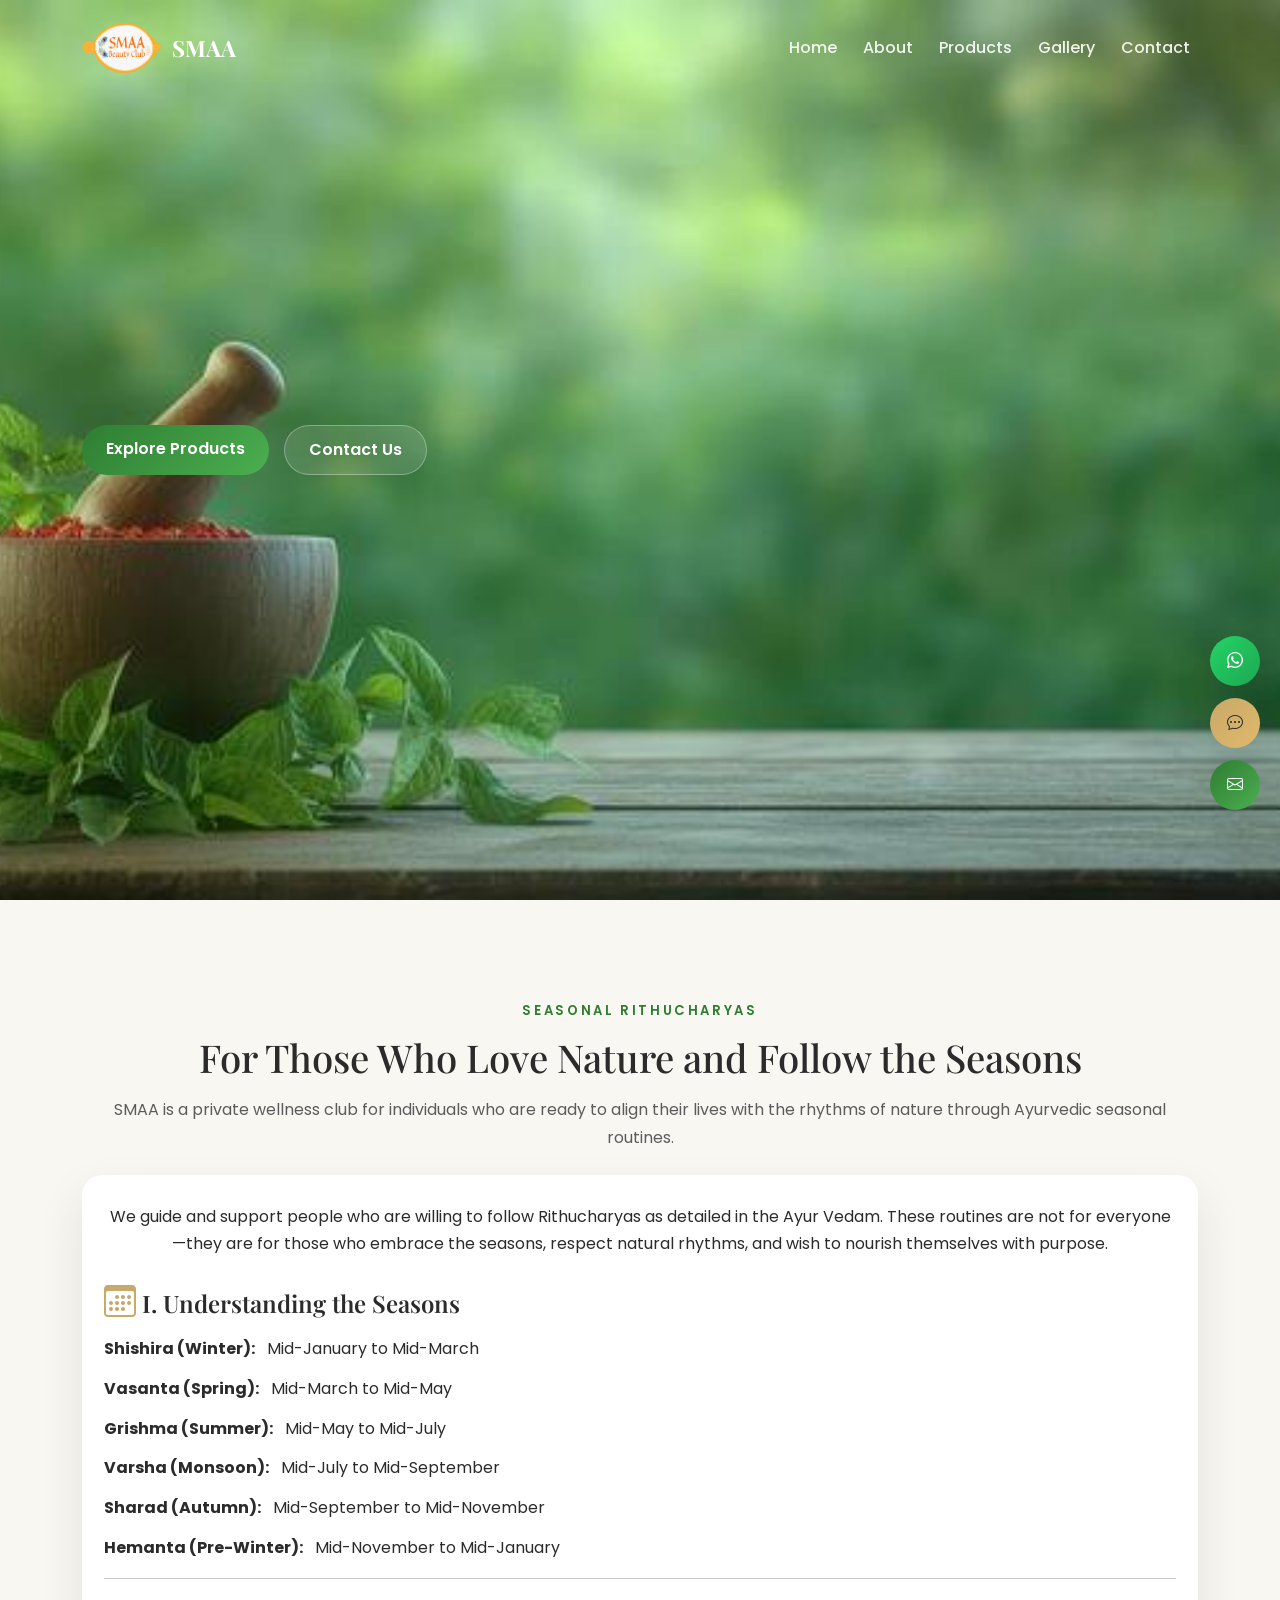
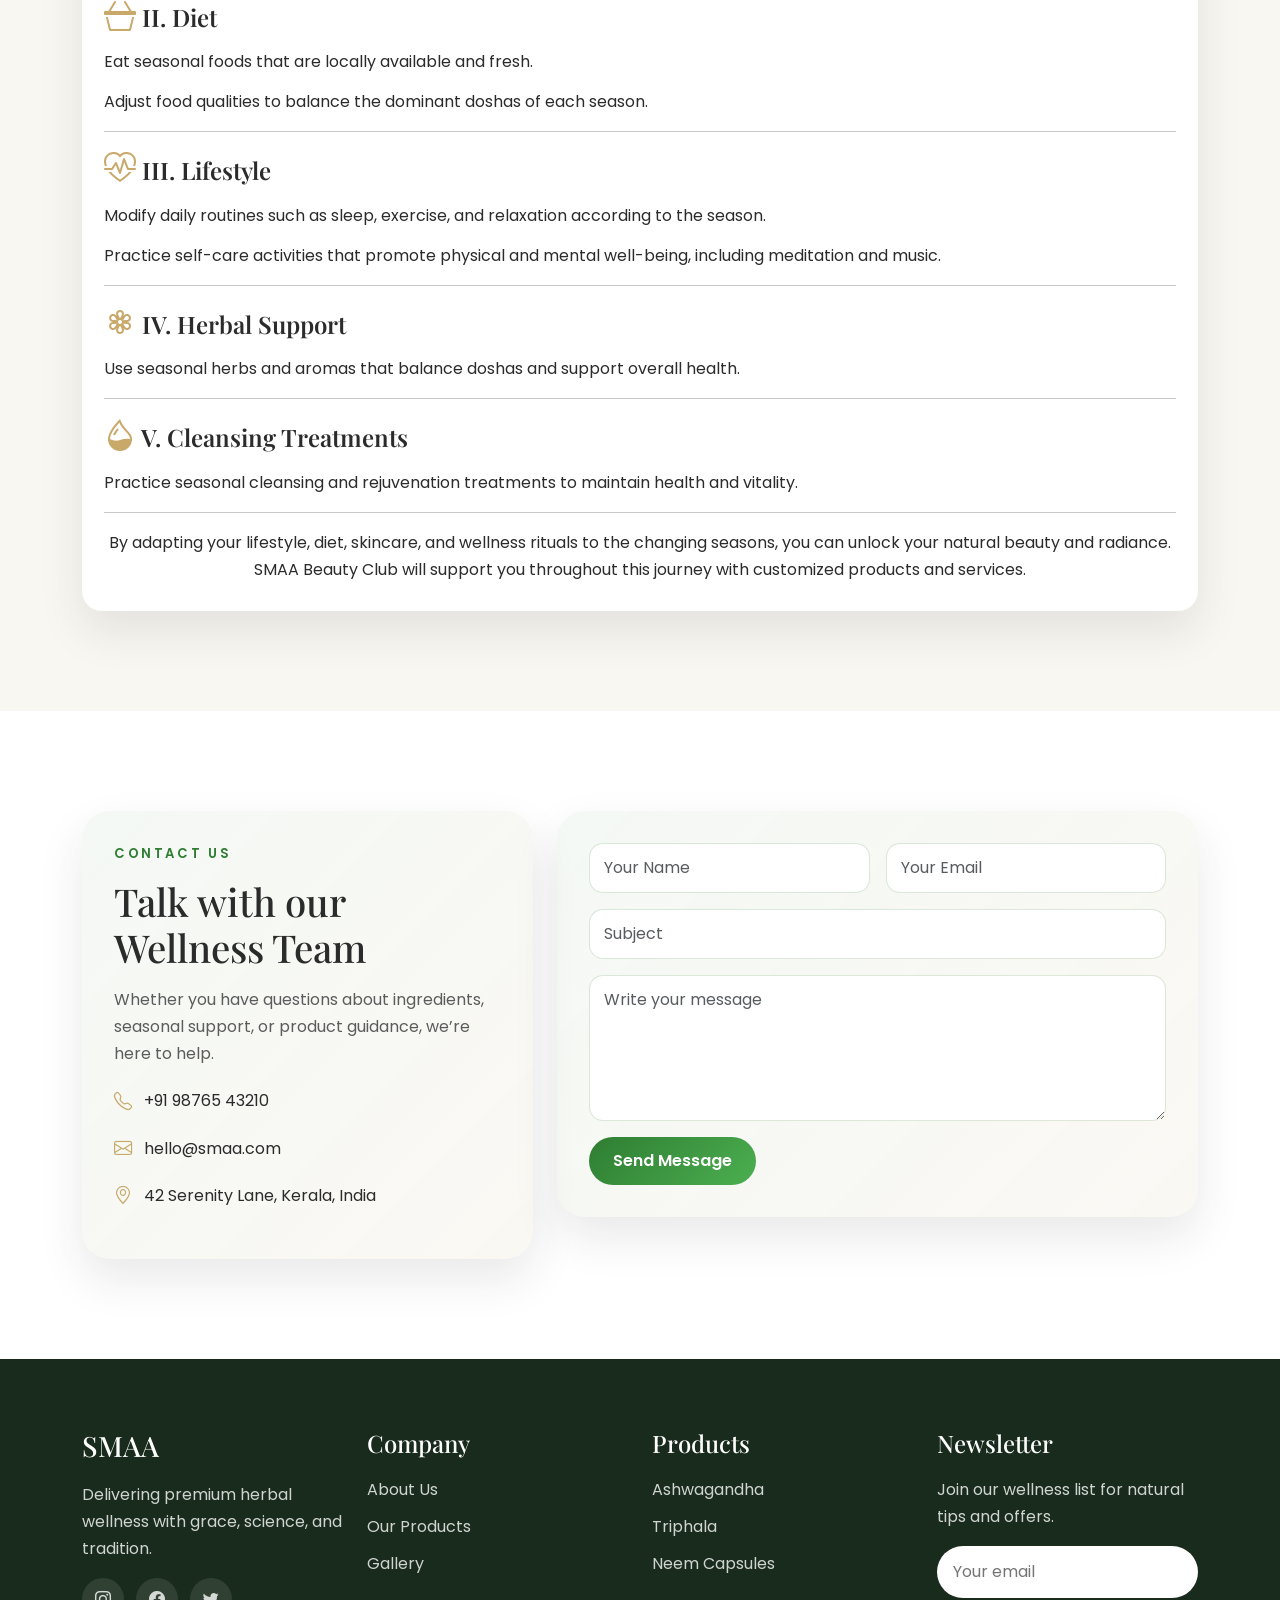
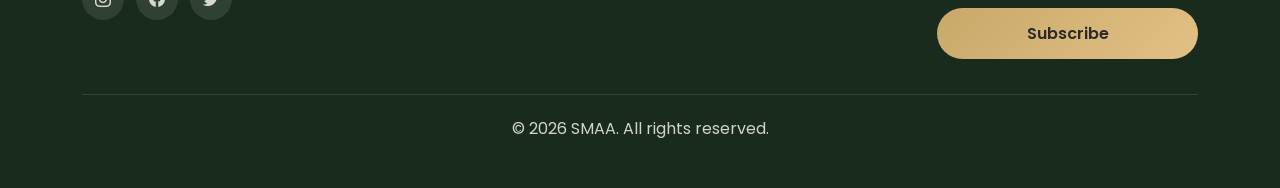
<file: about.html>
<!DOCTYPE html>
<html lang="en">
  <head>
    <meta charset="UTF-8" />
    <meta name="viewport" content="width=device-width, initial-scale=1.0" />
    <meta name="description" content="Learn more about SMAA, our Ayurvedic roots, wellness mission, and the premium herbal experiences we create." />
    <meta name="keywords" content="Ayurveda, About SMAA, herbal wellness, Ayurvedic herbs, wellness mission" />
    <title>SMAA | About Us</title>

    <link rel="preconnect" href="https://fonts.googleapis.com" />
    <link rel="preconnect" href="https://fonts.gstatic.com" crossorigin />
    <link href="https://fonts.googleapis.com/css2?family=Playfair+Display:wght@500;600;700;800&family=Poppins:wght@300;400;500;600;700&display=swap" rel="stylesheet" />
    <link href="https://cdn.jsdelivr.net/npm/bootstrap@5.3.3/dist/css/bootstrap.min.css" rel="stylesheet" />
    <link rel="stylesheet" href="https://cdn.jsdelivr.net/npm/bootstrap-icons@1.11.3/font/bootstrap-icons.min.css" />
    <link rel="stylesheet" href="https://unpkg.com/aos@2.3.1/dist/aos.css" />
    <link rel="stylesheet" href="css/style.css" />
  </head>
  <body>
    <div class="loading-screen" id="loadingScreen">
      <div class="spinner"></div>
    </div>

    <button class="scroll-top" id="scrollTopBtn" aria-label="Scroll to top">
      <i class="bi bi-arrow-up"></i>
    </button>

    <div class="floating-actions" aria-label="Quick contact widgets">
      <a href="https://wa.me/919876543210" target="_blank" rel="noopener" class="quick-action whatsapp" aria-label="Contact via WhatsApp">
        <i class="bi bi-whatsapp"></i>
      </a>
      <a href="sms:+919876543210" class="quick-action message" aria-label="Send a message">
        <i class="bi bi-chat-dots"></i>
      </a>
      <a href="mailto:hello@smaa.com" class="quick-action email" aria-label="Send an email">
        <i class="bi bi-envelope"></i>
      </a>
    </div>

    <header class="hero-section" id="home" style="background-image: url('css/img/banner2.jpeg'); cover no-repeat center center; background-size: cover;">
      <nav class="navbar navbar-expand-lg fixed-top">
        <div class="container">
          <a class="navbar-brand" href="home">
            <!-- <span class="brand-mark">S</span> -->
             <img src="css/img/logo1.png" alt="SMAA Logo" class="brand-logo" width="80" height="50px" />
            <span>SMAA</span>
          </a>
          <button class="navbar-toggler" type="button" data-bs-toggle="collapse" data-bs-target="#navbarNav" aria-controls="navbarNav" aria-expanded="false" aria-label="Toggle navigation">
            <span class="navbar-toggler-icon"></span>
          </button>
          <div class="collapse navbar-collapse justify-content-end" id="navbarNav">
            <ul class="navbar-nav">
              <li class="nav-item"><a class="nav-link" href="index.html">Home</a></li>
              <li class="nav-item"><a class="nav-link" href="about.html">About</a></li>
              <li class="nav-item"><a class="nav-link" href="product.html">Products</a></li>
              <li class="nav-item"><a class="nav-link" href="gallery.html">Gallery</a></li>
              <li class="nav-item"><a class="nav-link" href="contact.html">Contact</a></li>
            </ul>
          </div>
        </div>
      </nav>

      <div class="hero-overlay"></div>
      <div class="hero-content container">
        <div class="row align-items-center min-vh-100 py-5">
          <div class="col-lg-8" data-aos="fade-up">
            <!-- <p class="eyebrow">Ancient wisdom for modern wellness</p>
            <h1>Experience the Healing Power of Ayurveda</h1>
            <p class="hero-subtitle">Discover premium herbal remedies and wellness rituals crafted with nature’s finest ingredients for balance, vitality, and inner peace.</p> -->
            <div class="hero-buttons">
              <a class="btn btn-primary" href="product.html">Explore Products</a>
              <a class="btn btn-secondary" href="#contact">Contact Us</a>
            </div>
          </div>
        </div>
      </div>

      <div class="floating-element leaf-one"></div>
      <div class="floating-element leaf-two"></div>
      <div class="floating-element leaf-three"></div>
    </header>

    <main>
      <!-- <section class="section about-section" id="about">
        <div class="container">
          <div class="row align-items-center g-5">
            <div class="col-lg-6" data-aos="fade-right">
              <div class="about-image-wrap">
                <img src="https://images.unsplash.com/photo-1515377905703-c4788e51af15?auto=format&fit=crop&w=1000&q=80" alt="Ayurvedic herbs and wellness preparation" loading="lazy" />
              </div>
            </div>
            <div class="col-lg-6" data-aos="fade-left">
              <p class="section-tag">About SMAA</p>
              <h2 class="section-title">Elevating Ayurvedic Care with Purity and Purpose</h2>
              <p class="section-text">SMAA is a premium Ayurvedic wellness house dedicated to crafting herbal formulas, wellness rituals, and mindful experiences inspired by centuries of tradition. We combine pure botanicals, expert knowledge, and sustainable practices to support your well-being from the inside out.</p>
              <p class="section-text">Our offerings are designed to be luxurious, effective, and gentle, honoring the natural cycle of your body and the changing seasons. Every product is made with intention, transparency, and a deep respect for nature’s healing intelligence.</p>
              <div class="feature-grid">
                <div class="feature-box">
                  <i class="bi bi-flower3"></i>
                  <h3>100% Herbal</h3>
                </div>
                <div class="feature-box">
                  <i class="bi bi-basket3"></i>
                  <h3>Organic Ingredients</h3>
                </div>
                <div class="feature-box">
                  <i class="bi bi-award"></i>
                  <h3>Time-Honored Craft</h3>
                </div>
                <div class="feature-box">
                  <i class="bi bi-shield-check"></i>
                  <h3>Pure Formulations</h3>
                </div>
              </div>
            </div>
          </div>
        </div>
      </section> -->

   <section class="section" id="seasonal-routines">
    <div class="container">
        <div class="section-heading text-center" data-aos="fade-up">
            <p class="section-tag">Seasonal Rithucharyas</p>
            <h2 class="section-title">For Those Who Love Nature and Follow the Seasons</h2>
            <p class="section-text">
                SMAA is a private wellness club for individuals who are ready to align their lives with the rhythms of nature through Ayurvedic seasonal routines.
            </p>
        </div>

        <div class="row mt-4">
            <div class="col-12" data-aos="fade-up">
                <div class="why-card">

                    <p class="mb-4">
                        We guide and support people who are willing to follow Rithucharyas as detailed in the Ayur Vedam. These routines are not for everyone—they are for those who embrace the seasons, respect natural rhythms, and wish to nourish themselves with purpose.
                    </p>

                    <h4><i class="bi bi-calendar3"></i> I. Understanding the Seasons</h4>
                    <ul>
                        <li><strong>Shishira (Winter):</strong> Mid-January to Mid-March</li>
                        <li><strong>Vasanta (Spring):</strong> Mid-March to Mid-May</li>
                        <li><strong>Grishma (Summer):</strong> Mid-May to Mid-July</li>
                        <li><strong>Varsha (Monsoon):</strong> Mid-July to Mid-September</li>
                        <li><strong>Sharad (Autumn):</strong> Mid-September to Mid-November</li>
                        <li><strong>Hemanta (Pre-Winter):</strong> Mid-November to Mid-January</li>
                    </ul>

                    <hr>

                    <h4><i class="bi bi-basket3"></i> II. Diet</h4>
                    <ul>
                        <li>Eat seasonal foods that are locally available and fresh.</li>
                        <li>Adjust food qualities to balance the dominant doshas of each season.</li>
                    </ul>

                    <hr>

                    <h4><i class="bi bi-heart-pulse"></i> III. Lifestyle</h4>
                    <ul>
                        <li>Modify daily routines such as sleep, exercise, and relaxation according to the season.</li>
                        <li>Practice self-care activities that promote physical and mental well-being, including meditation and music.</li>
                    </ul>

                    <hr>

                    <h4><i class="bi bi-flower3"></i> IV. Herbal Support</h4>
                    <ul>
                        <li>Use seasonal herbs and aromas that balance doshas and support overall health.</li>
                    </ul>

                    <hr>

                    <h4><i class="bi bi-droplet-half"></i> V. Cleansing Treatments</h4>
                    <ul>
                        <li>Practice seasonal cleansing and rejuvenation treatments to maintain health and vitality.</li>
                    </ul>

                    <hr>

                    <p class="mb-0">
                        By adapting your lifestyle, diet, skincare, and wellness rituals to the changing seasons, you can unlock your natural beauty and radiance. SMAA Beauty Club will support you throughout this journey with customized products and services.
                    </p>

                </div>
            </div>
        </div>
    </div>
</section>

      <!-- <section class="section" id="values">
        <div class="container">
          <div class="section-heading text-center" data-aos="fade-up">
            <p class="section-tag">Our Commitment</p>
            <h2 class="section-title">The SMAA Difference</h2>
            <p class="section-text">We believe wellness is most powerful when it is natural, mindful, and beautifully crafted.</p>
          </div>
          <div class="row g-4">
            <div class="col-lg-4" data-aos="fade-up">
              <div class="why-card">
                <i class="bi bi-globe2"></i>
                <h3>Ethical Sourcing</h3>
                <p>We select herbs and botanicals from trusted growers who practice organic cultivation and sustainable harvesting.</p>
              </div>
            </div>
            <div class="col-lg-4" data-aos="fade-up" data-aos-delay="100">
              <div class="why-card">
                <i class="bi bi-mortarboard"></i>
                <h3>Ayurvedic Expertise</h3>
                <p>Our formulations are inspired by classical Ayurveda and shaped by modern wellness needs for everyday balance.</p>
              </div>
            </div>
            <div class="col-lg-4" data-aos="fade-up" data-aos-delay="200">
              <div class="why-card">
                <i class="bi bi-heart-pulse"></i>
                <h3>Holistic Care</h3>
                <p>We support body, mind, and spirit with products that feel nurturing, effective, and restorative.</p>
              </div>
            </div>
          </div>
        </div>
      </section>

      <section class="section products-section" id="heritage">
        <div class="container">
          <div class="section-heading text-center" data-aos="fade-up">
            <p class="section-tag">Our Heritage</p>
            <h2 class="section-title">Why SMAA Was Created</h2>
            <p class="section-text">From natural healing rituals to luxurious wellness support, our story is about reconnecting modern life with ancient, plant-based care.</p>
          </div>
          <div class="row g-4">
            <div class="col-lg-4 col-md-6" data-aos="zoom-in">
              <div class="product-card">
                <img src="https://images.unsplash.com/photo-1509440159596-0249088772ff?auto=format&fit=crop&w=600&q=80" alt="Herbal wellness ingredients" loading="lazy" />
                <div class="product-content">
                  <h3>Intentional Formulas</h3>
                  <p>We design each blend to address seasonal rhythms, daily balance, and long-term vitality.</p>
                </div>
              </div>
            </div>
            <div class="col-lg-4 col-md-6" data-aos="zoom-in" data-aos-delay="100">
              <div class="product-card">
                <img src="https://images.unsplash.com/photo-1499638673689-79a0b5115d87?auto=format&fit=crop&w=600&q=80" alt="Calming herbal tea" loading="lazy" />
                <div class="product-content">
                  <h3>Nature First</h3>
                  <p>Every ingredient is chosen for purity, potency, and compatibility with Ayurvedic wellness traditions.</p>
                </div>
              </div>
            </div>
            <div class="col-lg-4 col-md-6" data-aos="zoom-in" data-aos-delay="200">
              <div class="product-card">
                <img src="https://images.unsplash.com/photo-1506126613408-eca07ce68773?auto=format&fit=crop&w=600&q=80" alt="Ayurvedic wellness studio" loading="lazy" />
                <div class="product-content">
                  <h3>Thoughtful Experience</h3>
                  <p>Wellness should be as nourishing to the senses as it is to the body—that belief guides all we create.</p>
                </div>
              </div>
            </div>
          </div>
        </div>
      </section> -->

      <section class="section contact-section" id="contact">
        <div class="container">
          <div class="row g-4 align-items-start">
            <div class="col-lg-5" data-aos="fade-right">
              <div class="contact-info-card">
                <p class="section-tag">Contact Us</p>
                <h2 class="section-title">Talk with our Wellness Team</h2>
                <p class="section-text">Whether you have questions about ingredients, seasonal support, or product guidance, we’re here to help.</p>
                <div class="contact-item">
                  <i class="bi bi-telephone"></i>
                  <span>+91 98765 43210</span>
                </div>
                <div class="contact-item">
                  <i class="bi bi-envelope"></i>
                  <span>hello@smaa.com</span>
                </div>
                <div class="contact-item">
                  <i class="bi bi-geo-alt"></i>
                  <span>42 Serenity Lane, Kerala, India</span>
                </div>
              </div>
            </div>
            <div class="col-lg-7" data-aos="fade-left">
              <div class="contact-form-card">
                <form>
                  <div class="row g-3">
                    <div class="col-md-6">
                      <input type="text" class="form-control" placeholder="Your Name" required />
                    </div>
                    <div class="col-md-6">
                      <input type="email" class="form-control" placeholder="Your Email" required />
                    </div>
                    <div class="col-12">
                      <input type="text" class="form-control" placeholder="Subject" />
                    </div>
                    <div class="col-12">
                      <textarea class="form-control" rows="5" placeholder="Write your message"></textarea>
                    </div>
                    <div class="col-12">
                      <button type="submit" class="btn btn-primary">Send Message</button>
                    </div>
                  </div>
                </form>
              </div>
            </div>
          </div>
        </div>
      </section>
    </main>

    <footer class="footer-section">
      <div class="container">
        <div class="row g-4">
          <div class="col-lg-3 col-md-6">
            <h3>SMAA</h3>
            <p>Delivering premium herbal wellness with grace, science, and tradition.</p>
            <div class="social-links">
              <a href="#"><i class="bi bi-instagram"></i></a>
              <a href="#"><i class="bi bi-facebook"></i></a>
              <a href="#"><i class="bi bi-twitter"></i></a>
            </div>
          </div>
          <div class="col-lg-3 col-md-6">
            <h4>Company</h4>
            <ul>
              <li><a href="about.html">About Us</a></li>
              <li><a href="index.html#products">Our Products</a></li>
              <li><a href="index.html#gallery">Gallery</a></li>
            </ul>
          </div>
          <div class="col-lg-3 col-md-6">
            <h4>Products</h4>
            <ul>
              <li><a href="index.html#products">Ashwagandha</a></li>
              <li><a href="index.html#products">Triphala</a></li>
              <li><a href="index.html#products">Neem Capsules</a></li>
            </ul>
          </div>
          <div class="col-lg-3 col-md-6">
            <h4>Newsletter</h4>
            <p>Join our wellness list for natural tips and offers.</p>
            <form class="newsletter-form">
              <input type="email" placeholder="Your email" />
              <button type="submit">Subscribe</button>
            </form>
          </div>
        </div>
        <div class="footer-bottom">
          <p>© 2026 SMAA. All rights reserved.</p>
        </div>
      </div>
    </footer>

    <script src="https://code.jquery.com/jquery-3.7.1.min.js"></script>
    <script src="https://cdn.jsdelivr.net/npm/bootstrap@5.3.3/dist/js/bootstrap.bundle.min.js"></script>
    <script src="https://unpkg.com/aos@2.3.1/dist/aos.js"></script>
    <script src="js/main.js"></script>
  </body>
<style>
    #seasonal-routines .why-card h4 {
    text-align: left;
    margin-bottom: 15px;
    font-weight: 600;
}
</style>
</html>
</file>
<file: css/style.css>
:root {
  --primary: #2e7d32;
  --secondary: #c8a96a;
  --bg: #f8f7f2;
  --text: #2b2b2b;
  --white: #ffffff;
  --radius: 20px;
  --shadow: 0 20px 45px rgba(43, 43, 43, 0.1);
}

* {
  box-sizing: border-box;
}

html {
  scroll-behavior: smooth;
}

body {
  margin: 0;
  font-family: "Poppins", sans-serif;
  color: var(--text);
  background: var(--bg);
  line-height: 1.7;
}

img {
  max-width: 100%;
  display: block;
}

a {
  text-decoration: none;
}

h1, h2, h3, h4, h5 {
  font-family: "Playfair Display", serif;
  color: var(--text);
}

.section {
  padding: 100px 0;
}

.container {
  width: min(100% - 2rem, 1200px);
  margin-inline: auto;
}

.loading-screen {
  position: fixed;
  inset: 0;
  background: var(--bg);
  display: grid;
  place-items: center;
  z-index: 9999;
  transition: opacity 0.6s ease, visibility 0.6s ease;
}

.loading-screen.hidden {
  opacity: 0;
  visibility: hidden;
}

.spinner {
  width: 60px;
  height: 60px;
  border: 6px solid rgba(46, 125, 50, 0.15);
  border-top-color: var(--primary);
  border-radius: 50%;
  animation: spin 1s linear infinite;
}

@keyframes spin {
  to {
    transform: rotate(360deg);
  }
}

.scroll-top {
  position: fixed;
  right: 25px;
  bottom: 25px;
  width: 48px;
  height: 48px;
  border: none;
  border-radius: 50%;
  background: linear-gradient(135deg, var(--primary), var(--secondary));
  color: var(--white);
  display: grid;
  place-items: center;
  box-shadow: var(--shadow);
  opacity: 0;
  visibility: hidden;
  transform: translateY(20px);
  transition: all 0.3s ease;
  z-index: 1000;
}

.scroll-top.show {
  opacity: 1;
  visibility: visible;
  transform: translateY(0);
}

.floating-actions {
  position: fixed;
  right: 20px;
  bottom: 90px;
  display: flex;
  flex-direction: column;
  gap: 12px;
  z-index: 1200;
}

.quick-action {
  width: 50px;
  height: 50px;
  border-radius: 50%;
  display: grid;
  place-items: center;
  color: var(--white);
  box-shadow: var(--shadow);
  transition: transform 0.3s ease, box-shadow 0.3s ease;
}

.quick-action:hover {
  transform: translateY(-3px);
  box-shadow: 0 16px 30px rgba(43, 43, 43, 0.18);
}

.quick-action.whatsapp {
  background: linear-gradient(135deg, #25d366, #1da851);
}

.quick-action.message {
  background: linear-gradient(135deg, var(--secondary), #e0b96a);
  color: var(--text);
}

.quick-action.email {
  background: linear-gradient(135deg, var(--primary), #4caf50);
}

.navbar {
  padding: 18px 0;
  transition: all 0.3s ease;
}

.navbar.scrolled {
  background: rgba(248, 247, 242, 0.93);
  backdrop-filter: blur(14px);
  box-shadow: 0 10px 30px rgba(43, 43, 43, 0.08);
}

.navbar-brand {
  font-size: 1.4rem;
  font-family: "Playfair Display", serif;
  font-weight: 700;
  color: var(--white);
  display: flex;
  align-items: center;
  gap: 10px;
}

.navbar.scrolled .navbar-brand,
.navbar.scrolled .nav-link {
  color: var(--text);
}

.brand-mark {
  display: inline-grid;
  place-items: center;
  width: 38px;
  height: 38px;
  border-radius: 50%;
  background: rgba(255, 255, 255, 0.2);
  color: var(--secondary);
}

.nav-link {
  color: rgba(255, 255, 255, 0.9);
  font-weight: 500;
  margin-left: 10px;
  position: relative;
}

.nav-link::after {
  content: "";
  position: absolute;
  left: 0;
  bottom: 0;
  width: 0;
  height: 2px;
  background: var(--secondary);
  transition: width 0.3s ease;
}

.nav-link:hover::after,
.nav-link:focus::after {
  width: 100%;
}

.hero-section {
  position: relative;
  min-height: 100vh;
  background:  center no-repeat ;
  overflow: hidden;
}

.hero-overlay {
  position: absolute;
  inset: 0;
  background: radial-gradient(circle at top right, rgba(200, 169, 106, 0.25), transparent 30%);
}

.hero-content {
  position: relative;
  z-index: 2;
  color: var(--white);
}

.eyebrow {
  display: inline-block;
  padding: 8px 14px;
  border: 1px solid rgba(255, 255, 255, 0.35);
  border-radius: 999px;
  color: var(--secondary);
  text-transform: uppercase;
  letter-spacing: 0.25em;
  font-size: 0.85rem;
  margin-bottom: 20px;
}

.hero-section h1 {
  font-size: clamp(2.5rem, 4vw, 4.3rem);
  color: var(--white);
  max-width: 720px;
  line-height: 1.15;
  margin-bottom: 20px;
}

.hero-subtitle {
  font-size: 1.08rem;
  max-width: 620px;
  color: rgba(255, 255, 255, 0.9);
  margin-bottom: 30px;
}

.hero-buttons {
  display: flex;
  flex-wrap: wrap;
  gap: 15px;
}

.btn {
  border-radius: 999px;
  padding: 12px 24px;
  font-weight: 600;
  transition: transform 0.3s ease, box-shadow 0.3s ease;
}

.btn:hover {
  transform: translateY(-3px);
  box-shadow: 0 12px 24px rgba(43, 43, 43, 0.15);
}

.btn-primary {
  background: linear-gradient(135deg, var(--primary), #4caf50);
  color: var(--white);
  border: none;
}

.btn-secondary {
  background: rgba(255, 255, 255, 0.12);
  color: var(--white);
  border: 1px solid rgba(255, 255, 255, 0.3);
}

.floating-element {
  position: absolute;
  border-radius: 50%;
  opacity: 0.4;
  animation: drift 8s ease-in-out infinite;
}

.leaf-one {
  width: 140px;
  height: 140px;
  background: radial-gradient(circle, rgba(200, 169, 106, 0.4), transparent 70%);
  top: 16%;
  right: 8%;
}

.leaf-two {
  width: 90px;
  height: 90px;
  background: radial-gradient(circle, rgba(46, 125, 50, 0.35), transparent 70%);
  bottom: 18%;
  left: 8%;
  animation-duration: 10s;
}

.leaf-three {
  width: 60px;
  height: 60px;
  background: radial-gradient(circle, rgba(255,255,255,0.35), transparent 70%);
  bottom: 12%;
  right: 25%;
  animation-duration: 7s;
}

@keyframes drift {
  0%, 100% {
    transform: translateY(0) rotate(0deg);
  }
  50% {
    transform: translateY(-20px) rotate(10deg);
  }
}

.section-tag {
  color: var(--primary);
  font-weight: 600;
  text-transform: uppercase;
  letter-spacing: 0.2em;
  font-size: 0.82rem;
  margin-bottom: 12px;
}

.section-title {
  font-size: clamp(1.9rem, 3vw, 2.8rem);
  margin-bottom: 16px;
}

.section-text {
  color: #5c5c5c;
  margin-bottom: 18px;
}

.about-image-wrap {
  position: relative;
  border-radius: 32px;
  overflow: hidden;
  box-shadow: var(--shadow);
}

.about-image-wrap img {
  width: 100%;
  height: 520px;
  object-fit: cover;
  transition: transform 0.5s ease;
}

.about-image-wrap:hover img {
  transform: scale(1.05);
}

.feature-grid {
  display: grid;
  grid-template-columns: repeat(2, minmax(0, 1fr));
  gap: 16px;
  margin-top: 25px;
}

.feature-box {
  background: var(--white);
  border-radius: var(--radius);
  padding: 22px;
  box-shadow: var(--shadow);
  border: 1px solid rgba(46, 125, 50, 0.08);
}

.feature-box i {
  font-size: 1.4rem;
  color: var(--secondary);
  margin-bottom: 8px;
}

.feature-box h3 {
  font-size: 1.05rem;
  margin: 0;
}

.products-section {
  background: linear-gradient(180deg, rgba(255,255,255,0.8), rgba(248,247,242,0.9));
}

.product-card {
  background: var(--white);
  border-radius: var(--radius);
  overflow: hidden;
  box-shadow: var(--shadow);
  height: 100%;
  transition: transform 0.3s ease, box-shadow 0.3s ease;
}

.product-card:hover {
  transform: translateY(-8px);
  box-shadow: 0 24px 45px rgba(43, 43, 43, 0.15);
}

.product-card img {
  width: 100%;
  height: 220px;
  object-fit: cover;
  transition: transform 0.4s ease;
}

.product-card:hover img {
  transform: scale(1.05);
}

.category-card {
  cursor: pointer;
}

.category-card.active {
  border: 2px solid var(--primary);
}

.category-card:focus-visible {
  outline: 2px dashed var(--primary);
  outline-offset: 2px;
}

.category-detail-card {
  background: var(--white);
  border-radius: var(--radius);
  box-shadow: var(--shadow);
}

.category-image img {
  width: 100%;
  height: auto;
  display: block;
}

.product-list {
  list-style: none;
  padding-left: 0;
  margin: 0;
}

.product-list li {
  position: relative;
  padding-left: 1.4rem;
  margin-bottom: 0.85rem;
  color: #444;
}

.product-list li::before {
  content: '•';
  position: absolute;
  left: 0;
  top: 0;
  color: var(--primary);
  font-size: 1.2rem;
  line-height: 1;
}

.product-content {
  padding: 20px;
}

.product-content h3 {
  font-size: 1.25rem;
  margin-bottom: 8px;
}

.product-content p {
  color: #666;
  font-size: 0.95rem;
  margin-bottom: 15px;
}

.product-meta {
  display: flex;
  justify-content: space-between;
  align-items: center;
}

.price {
  font-weight: 700;
  color: var(--primary);
  font-size: 1.1rem;
}

.product-meta .btn {
  padding: 8px 14px;
  font-size: 0.9rem;
  background: var(--primary);
  color: var(--white);
}

.food-package-card {
  background: var(--white);
  border-radius: var(--radius);
  border: 1px solid rgba(46, 125, 50, 0.12);
  overflow: hidden;
  box-shadow: var(--shadow);
  padding: 18px;
}

.food-package-card h5 {
  font-size: 1rem;
  margin-bottom: 0.85rem;
}

.food-package-card .food-package-image {
  width: 100%;
  border-radius: 0.75rem;
  margin-bottom: 14px;
  display: block;
}

.restaurant-box {
  display: flex;
  gap: 12px;
  align-items: center;
  padding: 12px;
  border-radius: var(--radius);
  background: #f7f6f2;
  border: 1px solid rgba(46, 125, 50, 0.1);
}

.restaurant-box img {
  width: 70px;
  height: 70px;
  object-fit: cover;
  border-radius: 0.75rem;
}

.restaurant-box strong {
  display: block;
  margin-bottom: 4px;
  font-size: 0.95rem;
}

.restaurant-box p {
  margin: 0;
  color: #555;
  font-size: 0.9rem;
}

.food-packages-section {
  margin-bottom: 1.6rem;
}

.gallery-grid {
  display: grid;
  grid-template-columns: repeat(4, minmax(0, 1fr));
  gap: 20px;
}

.gallery-item {
  overflow: hidden;
  border-radius: 20px;
  box-shadow: var(--shadow);
}

.gallery-item img {
  width: 100%;
  height: 220px;
  object-fit: cover;
  transition: transform 0.4s ease;
}

.gallery-item:hover img {
  transform: scale(1.06);
}

.video-card {
  background: var(--white);
  border-radius: var(--radius);
  overflow: hidden;
  box-shadow: var(--shadow);
}

.video-card iframe {
  width: 100%;
  min-height: 420px;
  border: none;
  display: block;
}

.lightbox {
  position: fixed;
  inset: 0;
  background: rgba(0, 0, 0, 0.86);
  display: grid;
  place-items: center;
  padding: 20px;
  opacity: 0;
  visibility: hidden;
  transition: all 0.3s ease;
  z-index: 2000;
}

.lightbox.show {
  opacity: 1;
  visibility: visible;
}

.lightbox img {
  max-width: 90vw;
  max-height: 80vh;
  border-radius: 24px;
  box-shadow: 0 20px 50px rgba(0, 0, 0, 0.35);
}

.testimonials-section {
  background: var(--white);
}

.testimonial-slider {
  position: relative;
  max-width: 750px;
  margin: 0 auto;
}

.testimonial-card {
  background: linear-gradient(135deg, rgba(46, 125, 50, 0.06), rgba(200, 169, 106, 0.12));
  border: 1px solid rgba(46, 125, 50, 0.1);
  border-radius: var(--radius);
  padding: 35px;
  box-shadow: var(--shadow);
  display: none;
}

.testimonial-card.active {
  display: block;
}

.stars {
  color: var(--secondary);
  margin-bottom: 12px;
}

.testimonial-card p {
  font-size: 1.02rem;
  margin-bottom: 18px;
}

.testimonial-card h3 {
  margin-bottom: 0;
}

.why-card {
  background: var(--white);
  border-radius: var(--radius);
  padding: 28px 22px;
  box-shadow: var(--shadow);
  text-align: center;
  height: 100%;
}

.why-card ul {
  list-style: none;
  padding-left: 0;
  margin-left: 0;
  text-align: left;
}

.why-card ul li {
  margin-bottom: 0.8rem;
  padding-left: 0;
  display: flex;
  align-items: center;
  gap: 0.75rem;
}

.why-card ul li i {
  min-width: 22px;
  font-size: 1.2rem;
  color: var(--primary);
}

.cleansing-icon {
  color: var(--secondary);
}

.why-card i {
  font-size: 2rem;
  color: var(--secondary);
  margin-bottom: 14px;
}

.counter-section {
  background: linear-gradient(135deg, rgba(46, 125, 50, 0.95), rgba(24, 64, 27, 0.95));
  color: var(--white);
}

.counter-card {
  padding: 24px;
  border-radius: var(--radius);
  background: rgba(255,255,255,0.08);
  backdrop-filter: blur(10px);
}

.counter-card h3 {
  color: var(--white);
  font-size: 2.4rem;
  margin-bottom: 8px;
}

.counter-card p {
  margin-bottom: 0;
  color: rgba(255,255,255,0.8);
}

.cta-section {
  background: linear-gradient(110deg, rgba(12, 24, 14, 0.7), rgba(46, 125, 50, 0.55)), url("https://images.unsplash.com/photo-1490645935967-10de6ba17061?auto=format&fit=crop&w=1600&q=80") center/cover;
  padding: 110px 0;
}

.cta-card {
  max-width: 720px;
  margin: 0 auto;
  background: rgba(255,255,255,0.92);
  border-radius: 30px;
  padding: 45px;
  text-align: center;
  box-shadow: var(--shadow);
}

.cta-card h2 {
  margin-bottom: 12px;
}

.contact-section {
  background: var(--white);
}

.contact-info-card,
.contact-form-card {
  background: linear-gradient(135deg, rgba(46, 125, 50, 0.05), rgba(200, 169, 106, 0.08));
  border-radius: 28px;
  padding: 32px;
  box-shadow: var(--shadow);
}

.contact-item {
  display: flex;
  align-items: center;
  gap: 12px;
  margin-bottom: 16px;
  color: var(--text);
}

.contact-item i {
  color: var(--secondary);
  font-size: 1.15rem;
}

.contact-form-card .form-control {
  border: 1px solid rgba(46, 125, 50, 0.14);
  border-radius: 14px;
  padding: 12px 14px;
}

.contact-form-card .form-control:focus {
  box-shadow: 0 0 0 0.2rem rgba(46, 125, 50, 0.16);
  border-color: var(--primary);
}

.blog-section {
  background: linear-gradient(180deg, rgba(248, 247, 242, 0.9), rgba(255,255,255,0.95));
}

.blog-card {
  background: var(--white);
  border-radius: 24px;
  overflow: hidden;
  box-shadow: var(--shadow);
  height: 100%;
  transition: transform 0.3s ease, box-shadow 0.3s ease;
}

.blog-card:hover {
  transform: translateY(-6px);
  box-shadow: 0 24px 45px rgba(43, 43, 43, 0.13);
}

.blog-card img {
  width: 100%;
  height: 220px;
  object-fit: cover;
}

.blog-content {
  padding: 22px;
}

.blog-meta {
  color: var(--primary);
  font-size: 0.85rem;
  font-weight: 600;
  text-transform: uppercase;
  letter-spacing: 0.18em;
  margin-bottom: 10px;
}

.read-more {
  color: var(--secondary);
  font-weight: 600;
}

.footer-section {
  background: #182b1c;
  color: rgba(255,255,255,0.8);
  padding: 70px 0 30px;
}

.footer-section h3,
.footer-section h4 {
  color: var(--white);
  margin-bottom: 18px;
}

.footer-section ul {
  list-style: none;
  padding: 0;
  margin: 0;
}

.footer-section li {
  margin-bottom: 10px;
}

.footer-section a {
  color: rgba(255,255,255,0.8);
}

.social-links {
  display: flex;
  gap: 12px;
  margin-top: 16px;
}

.social-links a {
  width: 42px;
  height: 42px;
  display: grid;
  place-items: center;
  border-radius: 50%;
  background: rgba(255,255,255,0.1);
  transition: background 0.3s ease;
}

.social-links a:hover {
  background: var(--secondary);
}

.newsletter-form {
  display: flex;
  flex-direction: column;
  gap: 10px;
}

.newsletter-form input {
  border: none;
  border-radius: 999px;
  padding: 12px 16px;
  outline: none;
}

.newsletter-form button {
  border: none;
  border-radius: 999px;
  padding: 12px 16px;
  background: linear-gradient(135deg, var(--secondary), #e3c084);
  color: var(--text);
  font-weight: 600;
}

.premium-modal .modal-content {
  border: none;
  border-radius: 28px;
  overflow: hidden;
  box-shadow: 0 30px 80px rgba(0, 0, 0, 0.18);
}

.premium-modal .modal-header {
  background: linear-gradient(135deg, rgba(46, 125, 50, 0.08), rgba(200, 169, 106, 0.16));
  border-bottom: 1px solid rgba(46, 125, 50, 0.1);
}

.modal-hero-card {
  background: var(--white);
  border-radius: 24px;
  overflow: hidden;
  box-shadow: var(--shadow);
}

.modal-hero-card img {
  width: 100%;
  height: 290px;
  object-fit: cover;
}

.modal-hero-content {
  padding: 20px;
}

.modal-option-card {
  width: 100%;
  border: 1px solid rgba(46, 125, 50, 0.12);
  background: var(--white);
  border-radius: 18px;
  overflow: hidden;
  text-align: left;
  padding: 0;
  transition: transform 0.3s ease, box-shadow 0.3s ease;
  box-shadow: 0 12px 30px rgba(43, 43, 43, 0.08);
}

.modal-option-card:hover {
  transform: translateY(-4px);
  box-shadow: 0 18px 35px rgba(43, 43, 43, 0.12);
}

.modal-option-card img {
  width: 100%;
  height: 120px;
  object-fit: cover;
}

.modal-option-card span {
  display: block;
  padding: 14px 16px;
  font-weight: 600;
  color: var(--text);
}

.inquiry-form-wrapper {
  margin-top: 20px;
  padding: 20px;
  border-radius: 20px;
  background: linear-gradient(135deg, rgba(46, 125, 50, 0.06), rgba(200, 169, 106, 0.1));
  display: none;
}

.inquiry-form-wrapper.show {
  display: block;
}

.form-success {
  margin-top: 12px;
  padding: 12px 14px;
  border-radius: 12px;
  background: rgba(46, 125, 50, 0.12);
  color: var(--primary);
  font-weight: 600;
}

.footer-bottom {
  border-top: 1px solid rgba(255,255,255,0.12);
  margin-top: 35px;
  padding-top: 20px;
  text-align: center;
}

@media (min-width: 992px) {
  .col-lg-2-4 {
    flex: 0 0 16.6666666667%;
    max-width: 16.6666666667%;
  }
}

@media (max-width: 991px) {
  .navbar-collapse {
    background: rgba(248, 247, 242, 0.96);
    padding: 15px;
    border-radius: 16px;
    margin-top: 10px;
  }

  .navbar-collapse .nav-link {
    color: var(--text);
    padding: 8px 0;
  }

  .gallery-grid {
    grid-template-columns: repeat(2, minmax(0, 1fr));
  }

  .hero-section h1 {
    font-size: clamp(2.2rem, 5vw, 3rem);
  }
}

@media (max-width: 767px) {
  .section {
    padding: 80px 0;
  }

  .hero-section {
    min-height: 100vh;
  }

  .hero-section h1 {
    font-size: 2.2rem;
  }

  .hero-buttons {
    flex-direction: column;
    align-items: flex-start;
  }

  .hero-buttons .btn {
    width: 100%;
    max-width: 220px;
  }

  .feature-grid {
    grid-template-columns: 1fr;
  }

  .gallery-grid {
    grid-template-columns: 1fr;
  }

  .cta-card,
  .contact-info-card,
  .contact-form-card {
    padding: 24px 18px;
  }

  .blog-content {
    padding: 18px;
  }

  .floating-actions {
    right: 12px;
    bottom: 80px;
  }

  .quick-action {
    width: 46px;
    height: 46px;
  }

  .about-image-wrap img {
    height: 360px;
  }

  .col-lg-2-4 {
    width: 100%;
  }
}

@media (max-width: 575px) {
  .navbar-brand {
    font-size: 1.1rem;
  }

  .brand-mark {
    width: 34px;
    height: 34px;
  }

  .section-title {
    font-size: 1.75rem;
  }

  .hero-section h1 {
    font-size: 1.9rem;
  }

  .hero-subtitle {
    font-size: 1rem;
  }

  .product-content h3 {
    font-size: 1.1rem;
  }

  .testimonial-card {
    padding: 24px 18px;
  }
}
.season-row{
    display:flex;
    gap:20px;
    flex-wrap:wrap;
}

.season-card{
    flex:1 1 calc(20% - 20px);
    cursor:pointer;
    border-radius:12px;
    overflow:hidden;
    background:#fff;
    box-shadow:0 5px 20px rgba(0,0,0,.1);
    transition:.3s;
}

.season-card:hover{
    transform:translateY(-8px);
}

.season-card video{
    width:100%;
    height:230px;
    object-fit:cover;
}

.season-card h5{
    text-align:center;
    padding:15px;
    margin:0;
}

@media(max-width:992px){
    .season-card{
        flex:1 1 calc(33.33% - 20px);
    }
}

@media(max-width:768px){
    .season-card{
        flex:1 1 calc(50% - 20px);
    }
}

@media(max-width:576px){
    .season-card{
        flex:100%;
    }
}

.video-thumb{
    position:relative;
}

.video-thumb img{
    width:100%;
    height:230px;
    object-fit:cover;
}

.play-btn{
    position:absolute;
    top:50%;
    left:50%;
    transform:translate(-50%,-50%);
    font-size:60px;
    color:#fff;
    text-shadow:0 0 15px rgba(0,0,0,.5);
    transition:.3s;
}

.season-card:hover .play-btn{
    transform:translate(-50%,-50%) scale(1.15);
}

 /* Desktop - 5 columns */
@media (min-width: 992px) {
    .col-lg-5th {
        flex: 0 0 20%;
        max-width: 20%;
    }
}

/* Tablet - 3 columns */
@media (min-width: 768px) and (max-width: 991px) {
    .col-lg-5th {
        flex: 0 0 33.333%;
        max-width: 33.333%;
    }
}

/* Mobile - 2 columns */
@media (max-width: 767px) {
    .col-lg-5th {
        flex: 0 0 50%;
        max-width: 50%;
    }
}
</file>
